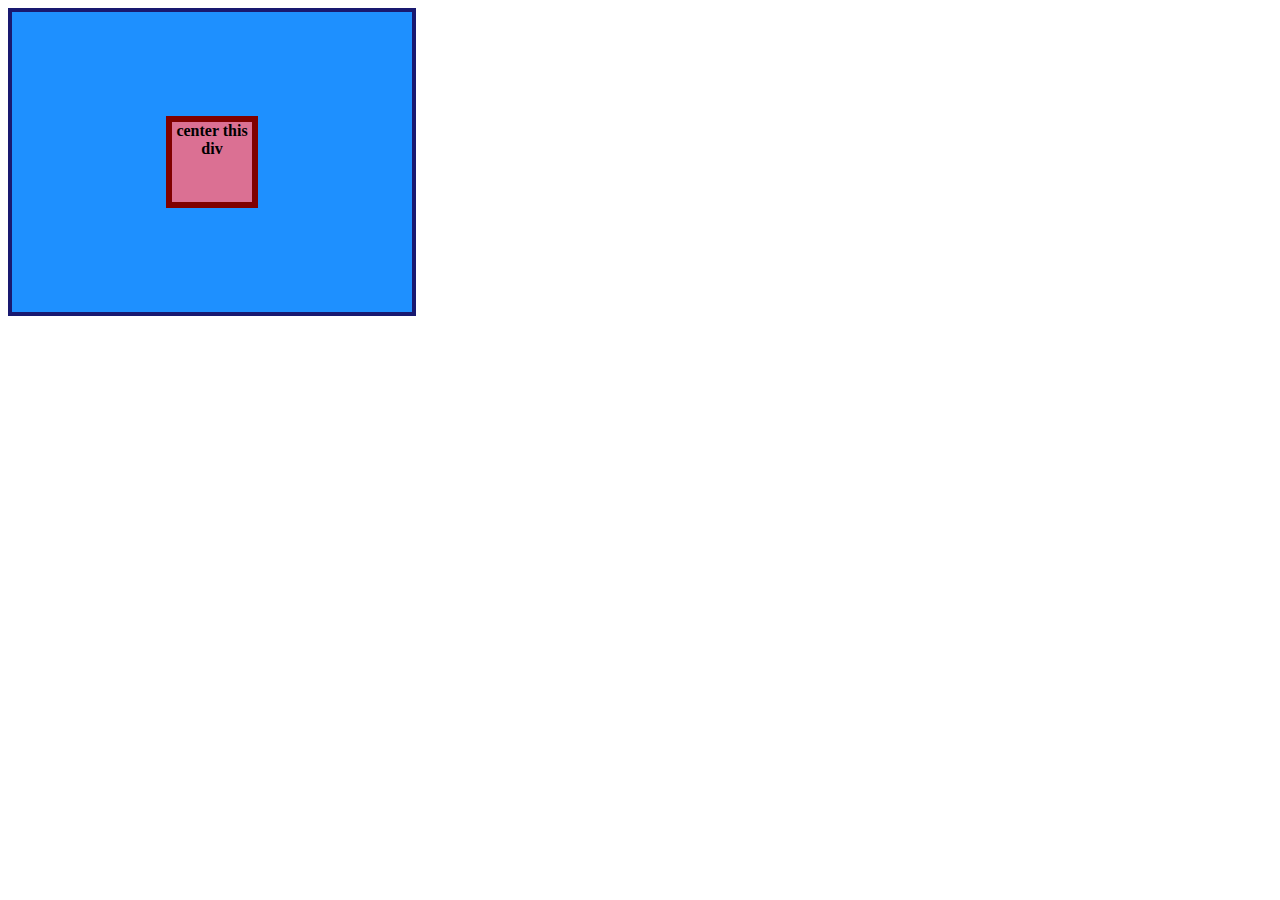
<file: flex/01-flex-center/index.html>
<!DOCTYPE html>
<html lang="en">
  <head>
    <meta charset="UTF-8">
    <meta http-equiv="X-UA-Compatible" content="IE=edge">
    <meta name="viewport" content="width=device-width, initial-scale=1.0">
    <title>CENTER THIS DIV</title>
    <link rel="stylesheet" href="style.css">
  </head>
  <body>
    <div class="container">
      <div class="box">center this div</div>
      <!-- <div class="box" id="two"></div> -->
    </div>
  </body>
</html>
</file>
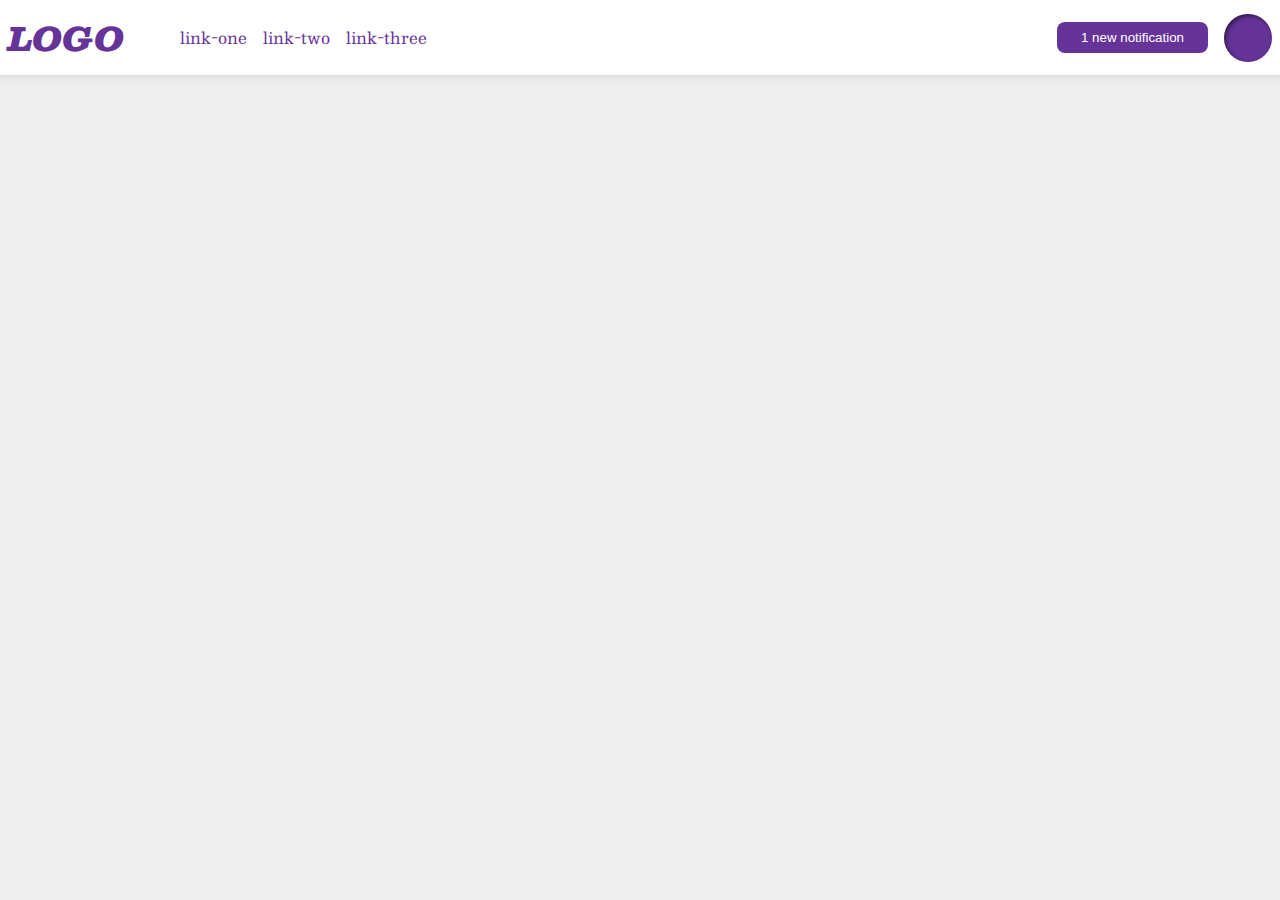
<file: flex/03-flex-header-2/index.html>
<!DOCTYPE html>
<html lang="en">
  <head>
    <meta charset="UTF-8">
    <meta http-equiv="X-UA-Compatible" content="IE=edge">
    <meta name="viewport" content="width=device-width, initial-scale=1.0">
    <title>Flex Header 2</title>
    <link rel="stylesheet" href="style.css">
  </head>
  <body>
    <div class="header">
      <div class="left">
        <div class="logo">
          LOGO
        </div>
        <ul class="links">
          <li><a href="google.com">link-one</a></li>
          <li><a href="google.com">link-two</a></li>
          <li><a href="google.com">link-three</a></li>
        </ul>
      </div>
      <div class="right">
        <button class="notifications">
          1 new notification
        </button>
        <div class="profile-image"></div>
      </div>
      
    </div>
  </body>
</html>
</file>
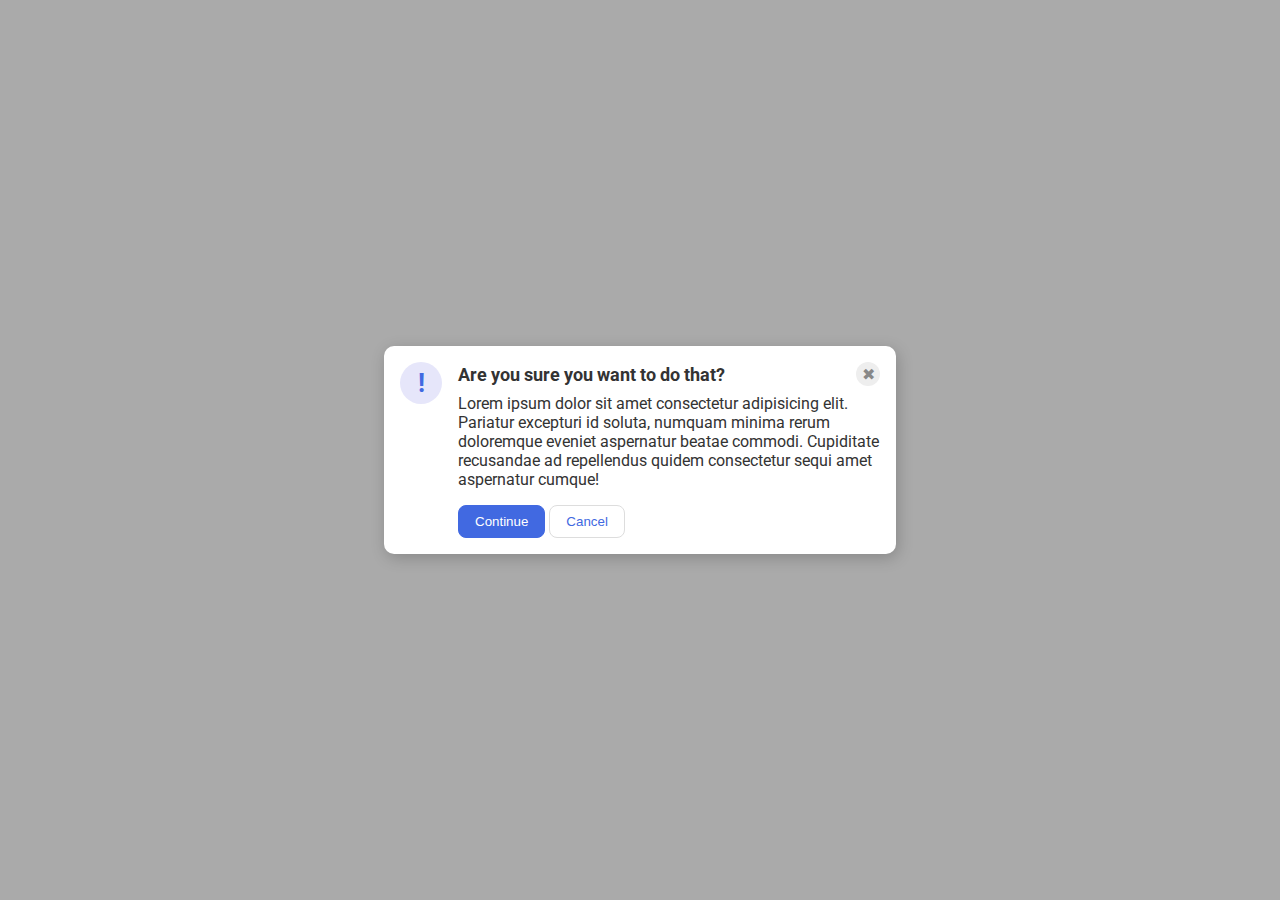
<file: flex/05-flex-modal/index.html>
<!DOCTYPE html>
<html lang="en">
  <head>
    <meta charset="UTF-8">
    <meta http-equiv="X-UA-Compatible" content="IE=edge">
    <meta name="viewport" content="width=device-width, initial-scale=1.0">
    <link rel="stylesheet" href="style.css">
    <title>Modal</title>
  </head>
  <body>
    <div class="modal">
      <div class="icon">!</div>
      <div class="container">
        <div class="header">Are you sure you want to do that?
          <div class="close-button">✖</div>
        </div>
        <div class="text">Lorem ipsum dolor sit amet consectetur adipisicing elit. Pariatur excepturi id soluta, numquam minima rerum doloremque eveniet aspernatur beatae commodi. Cupiditate recusandae ad repellendus quidem consectetur sequi amet aspernatur cumque!</div>
        <button class="continue">Continue</button>
        <button class="cancel">Cancel</button>
      </div>
    </div>
  </body>
</html>
</file>
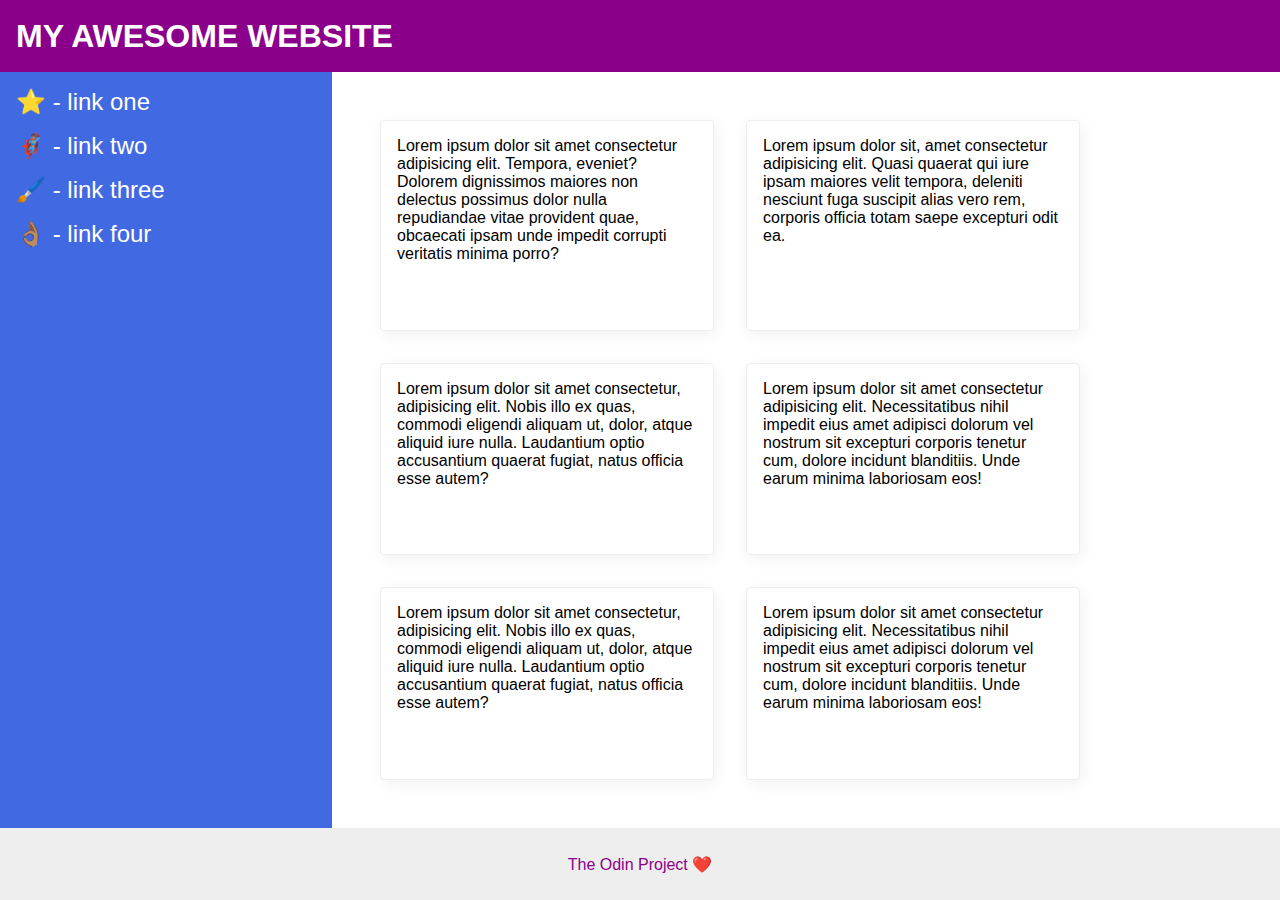
<file: flex/07-flex-layout-2/index.html>
<!DOCTYPE html>
<html lang="en">
  <head>
    <meta charset="UTF-8">
    <meta http-equiv="X-UA-Compatible" content="IE=edge">
    <meta name="viewport" content="width=device-width, initial-scale=1.0">
    <title>The Holy Grail</title>
    <link rel="stylesheet" href="style.css">
  </head>
  <body>
    <div class="header">
      MY AWESOME WEBSITE
    </div>
    <div class="body">

    
    
    
      <div class="sidebar">
        <ul>
          <li><a href="#">⭐ - link one</a></li>
          <li><a href="#">🦸🏽‍♂️ - link two</a></li>
          <li><a href="#">🖌️ - link three</a></li>
          <li><a href="#">👌🏽 - link four</a></li>
        </ul>
      </div>
    <div class="container">
      <div class="card">Lorem ipsum dolor sit amet consectetur adipisicing elit. Tempora, eveniet? Dolorem dignissimos maiores non delectus possimus dolor nulla repudiandae vitae provident quae, obcaecati ipsam unde impedit corrupti veritatis minima porro?</div>
      <div class="card">Lorem ipsum dolor sit, amet consectetur adipisicing elit. Quasi quaerat qui iure ipsam maiores velit tempora, deleniti nesciunt fuga suscipit alias vero rem, corporis officia totam saepe excepturi odit ea.</div>
      <div class="card">Lorem ipsum dolor sit amet consectetur, adipisicing elit. Nobis illo ex quas, commodi eligendi aliquam ut, dolor, atque aliquid iure nulla. Laudantium optio accusantium quaerat fugiat, natus officia esse autem?</div>
      <div class="card">Lorem ipsum dolor sit amet consectetur adipisicing elit. Necessitatibus nihil impedit eius amet adipisci dolorum vel nostrum sit excepturi corporis tenetur cum, dolore incidunt blanditiis. Unde earum minima laboriosam eos!</div>
      <div class="card">Lorem ipsum dolor sit amet consectetur, adipisicing elit. Nobis illo ex quas, commodi eligendi aliquam ut, dolor, atque aliquid iure nulla. Laudantium optio accusantium quaerat fugiat, natus officia esse autem?</div>
      <div class="card">Lorem ipsum dolor sit amet consectetur adipisicing elit. Necessitatibus nihil impedit eius amet adipisci dolorum vel nostrum sit excepturi corporis tenetur cum, dolore incidunt blanditiis. Unde earum minima laboriosam eos!</div>
      
    </div>
    </div>
    <div class="footer">
      The Odin Project ❤️
    </div>
  </body>
</html>
</file>
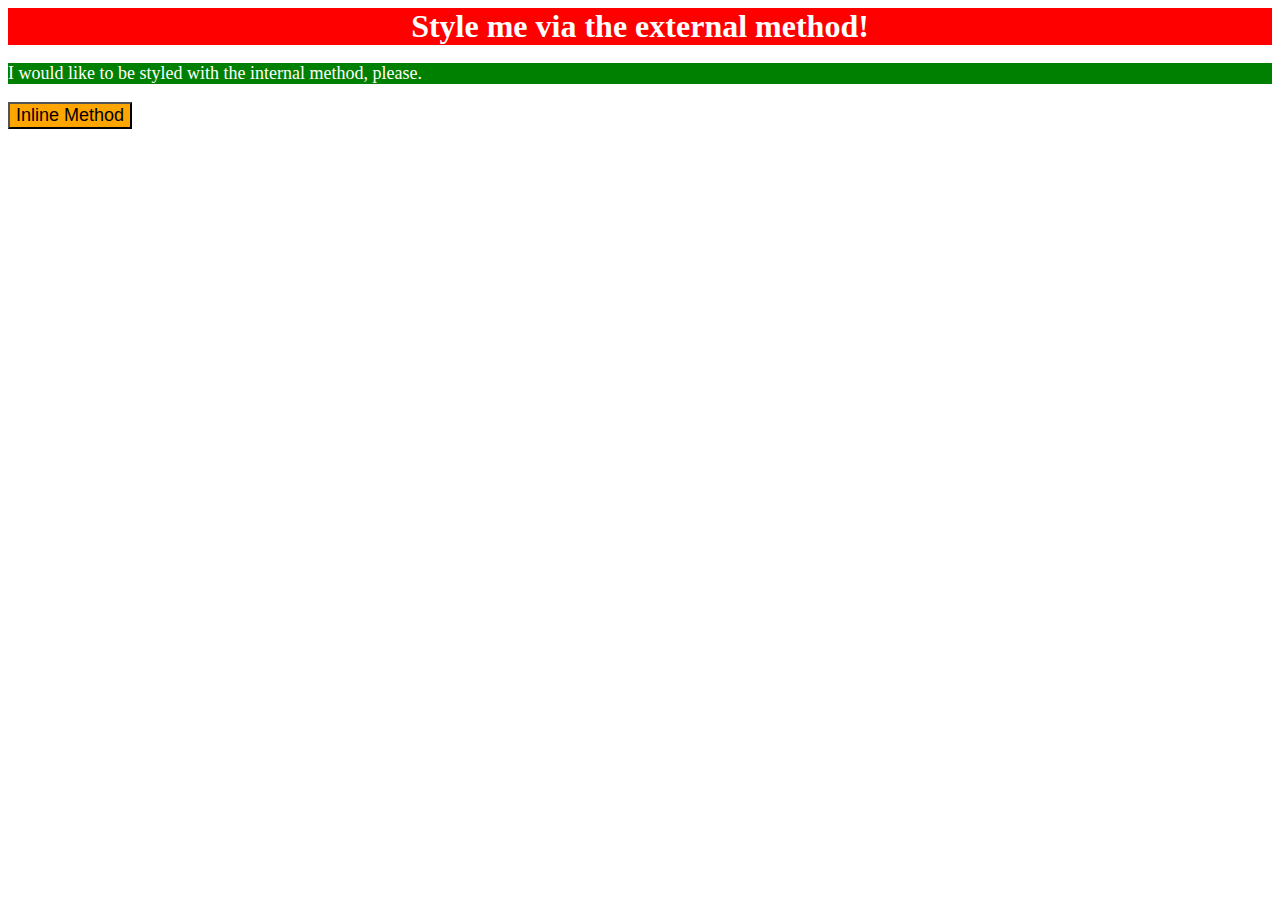
<file: foundations/01-css-methods/index.html>
<!DOCTYPE html>
<html lang="en">
  <head>
    <meta charset="UTF-8">
    <meta http-equiv="X-UA-Compatible" content="IE=edge">
    <meta name="viewport" content="width=device-width, initial-scale=1.0">
    <link rel="stylesheet" href="styles.css">
    <style>
      p {
        background-color: green;
        color: white;
        font-size: 18px;

      }
    </style>
    <title>Methods for Adding CSS</title>
  </head>
  <body>
    <div>Style me via the external method!</div>
    <p>I would like to be styled with the internal method, please.</p>
    <button style="background-color: orange; font-size:18px">Inline Method</button>
  </body>
</html>
</file>
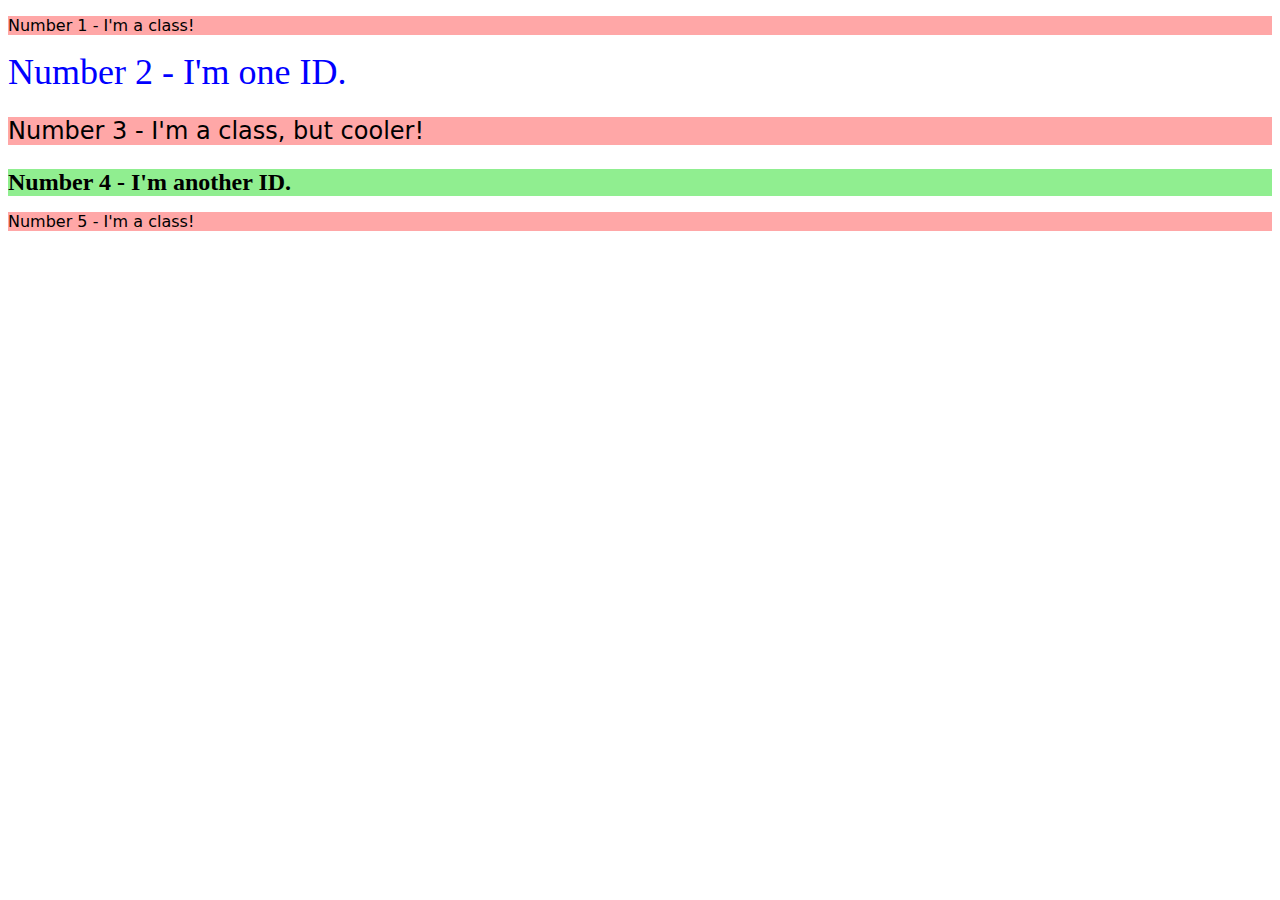
<file: foundations/02-class-id-selectors/index.html>
<!DOCTYPE html>
<html lang="en">
  <head>
    <meta charset="UTF-8">
    <meta http-equiv="X-UA-Compatible" content="IE=edge">
    <meta name="viewport" content="width=device-width, initial-scale=1.0">
    <title>Class and ID Selectors</title>
    <link rel="stylesheet" href="style.css">
  </head>
  <body>
    <p class="odd">Number 1 - I'm a class!</p>
    <div id="second">Number 2 - I'm one ID.</div>
    <p class="odd" id="third">Number 3 - I'm a class, but cooler!</p>
    <div id="fourth">Number 4 - I'm another ID.</div>
    <p class="odd">Number 5 - I'm a class!</p>
  </body>
</html>
</file>
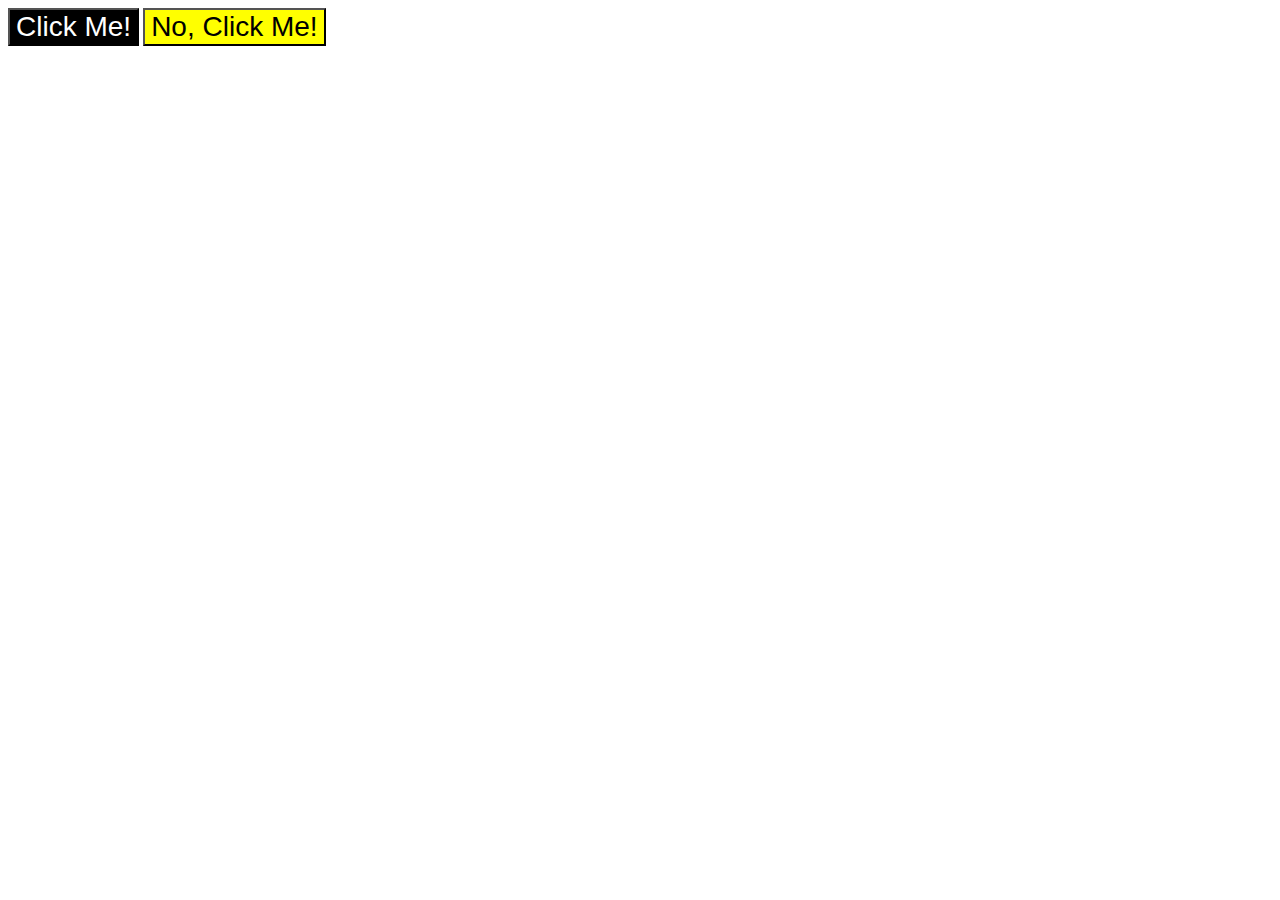
<file: foundations/03-grouping-selectors/index.html>
<!DOCTYPE html>
<html lang="en">
  <head>
    <meta charset="UTF-8">
    <meta http-equiv="X-UA-Compatible" content="IE=edge">
    <meta name="viewport" content="width=device-width, initial-scale=1.0">
    <title>Grouping Selectors</title>
    <link rel="stylesheet" href="style.css">
  </head>
  <body>
    <button class="first-button button">Click Me!</button>
    <button class="second-button button">No, Click Me!</button>
  </body>
</html>
</file>
<file: flex/01-flex-center/style.css>
.container {
  background: dodgerblue;
  border: 4px solid midnightblue;
  width: 400px;
  height: 300px;
  display: flex;
  justify-content: center;
  align-items: center;

}


.box {
  background: palevioletred;
  font-weight: bold;
  text-align: center;
  border: 6px solid maroon;
  width: 80px;
  height: 80px;
  /* flex: 1 1 auto; */

  
}

#two {
  /* flex: 4 1 auto; */
}
</file>
<file: flex/03-flex-header-2/style.css>
/* this is some magical font-importing.  
you'll learn about it later. */
@import url('https://fonts.googleapis.com/css2?family=Besley:ital,wght@0,400;1,900&display=swap');

body {
  margin: 0;
  background: #eee;
  font-family: Besley, serif;
}

.header {
  background: white;
  border-bottom: 1px solid #ddd;
  box-shadow: 0 0 8px rgba(0,0,0,.1);
  display: flex;
  justify-content: space-between;
  padding: 8px;
}

.profile-image {
  background: rebeccapurple;
  box-shadow: inset 2px 2px 4px rgba(0,0,0,.5);
  border-radius: 50%;
  width: 48px;
  height: 48px;
}

.logo {
  color: rebeccapurple;
  font-size: 32px;
  font-weight: 900;
  font-style: italic;
}

button {
  border: none;
  border-radius: 8px;
  background: rebeccapurple;
  color: white;
  padding: 8px 24px;
  

}

/* .buttons {
  display: flex;
  gap: 1em;
} */

a {
  /* this removes the line under our links */
  text-decoration: none;
  color: rebeccapurple;
}

ul {
  list-style-type: none;
  display: flex;
  align-items: center;
  gap: 16px;
  /* column-gap: 1em; */
  /* margin-right: auto; */
}

.left, .right {
  display: flex;
  align-items: center;
  /* border: 1px solid red; */
  gap: 16px;
}
</file>
<file: flex/05-flex-modal/style.css>
@import url('https://fonts.googleapis.com/css2?family=Roboto:wght@400;700&display=swap');

html, body {
  height: 100%;
}

body {
  font-family: Roboto, sans-serif;
  margin: 0;
  background: #aaa;
  color: #333;
  /* I'll give you this one for free lol */
  display: flex;
  align-items: center;
  justify-content: center;
}

.modal {
  background: white;
  width: 480px;
  border-radius: 10px;
  box-shadow: 2px 4px 16px rgba(0,0,0,.2);
}

.icon {
  color: royalblue;
  font-size: 26px;
  font-weight: 700;
  background: lavender;
  width: 42px;
  height: 42px;
  border-radius: 50%;
  display: flex;
  align-items: center;
  justify-content: center;
}

.close-button {
  background: #eee;
  border-radius: 50%;
  color: #888;
  font-weight: 400;
  font-size: 16px;
  height: 24px;
  width: 24px;
  display: flex;
  align-items: center;
  justify-content: center;
}

button {
  padding: 8px 16px;
  border-radius: 8px;
}

button.continue {
  background: royalblue;
  border: 1px solid royalblue;
  color: white;
}

button.cancel {
  background: white;
  border: 1px solid #ddd;
  color: royalblue;
}

/* Solution */

.modal {
  display: flex;
  padding: 16px;
  /* gap: 1em; */
  gap: 16px;
}

.icon {
  flex-shrink: 0;
}

.header {
  display: flex;
  align-items: center;
  justify-content: space-between;
  font-size: 18px;
  font-weight: 700;
  margin-bottom: 8px;
}

.text {
  margin-bottom: 16px;
}
</file>
<file: flex/07-flex-layout-2/style.css>
body {
  font-family: -apple-system, BlinkMacSystemFont, 'Segoe UI', Roboto, Oxygen, Ubuntu, Cantarell, 'Open Sans', 'Helvetica Neue', sans-serif;
  margin: 0;
  min-height: 100vh;
}

.header {
  height: 72px;
  background: darkmagenta;
  color: white;
}

.footer {
  height: 72px;
  background: #eee;
  color: darkmagenta;
}

.sidebar {
  width: 300px;
  background: royalblue;
}

.card {
  border: 1px solid #eee;
  box-shadow: 2px 4px 16px rgba(0,0,0,.06);
  border-radius: 4px;
}

/* Solution */
ul {
  list-style: none;
  /* forgot these */
  margin: 0;
  padding: 0;
}

/* forgot this */
li {
  margin-bottom: 16px;
}

a {
  text-decoration: none;
  color: white;
  /* forgot this */
  font-size: 24px;
}

body {
  display: flex;
  flex-direction: column;
}

.body {
  flex: 1;
  display: flex;
}

.container {
  display: flex;
  padding: 32px;
  flex-wrap: wrap;
}

.sidebar {
  /* width: 400px; */
  /* flex: auto; */
  flex-shrink: 0;
  /* forgot this */
  padding: 16px;
}

.header {
  display: flex;
  /* justify-content: flex-start; */
  align-items: center;
  font-size: 32px;
  font-weight: 900;
  padding: 0 16px;
  /* padding-left: 10px; */
}

.footer {
  display: flex;
  justify-content: center;
  align-items: center;
}

.card {
  padding: 16px;
  margin: 16px;
  width: 300px;
}
</file>
<file: foundations/01-css-methods/styles.css>
div {
    background-color: red;
    color: white;
    font-size: 32px;
    text-align: center;
    font-weight: bold;
    /* font-family: sans-serif; */
    
}
</file>
<file: foundations/02-class-id-selectors/style.css>
.odd {
    background-color: rgba(255, 0, 60, 0.4);
    background-color: rgb(255, 167, 167);
    font-family: Verdana, "DejaVu Sans", sans-serif;
}
#second {
    color: rgb(0, 0, 255);
    font-size: 36px;
}
#third {
    font-size: 24px;
}
#fourth {
    background-color: lightgreen;
    font-size: 24px;
    font-weight: bold;
}
</file>
<file: foundations/03-grouping-selectors/style.css>
.first-button {
    background-color: black;
    color: white;
}
.second-button {
    background-color: yellow;
}

.first-button, 
.second-button {
    font-size: 28px;
    font-family: 'Helvetica', 'Times New Roman', 'sans-serif';
}
</file>
